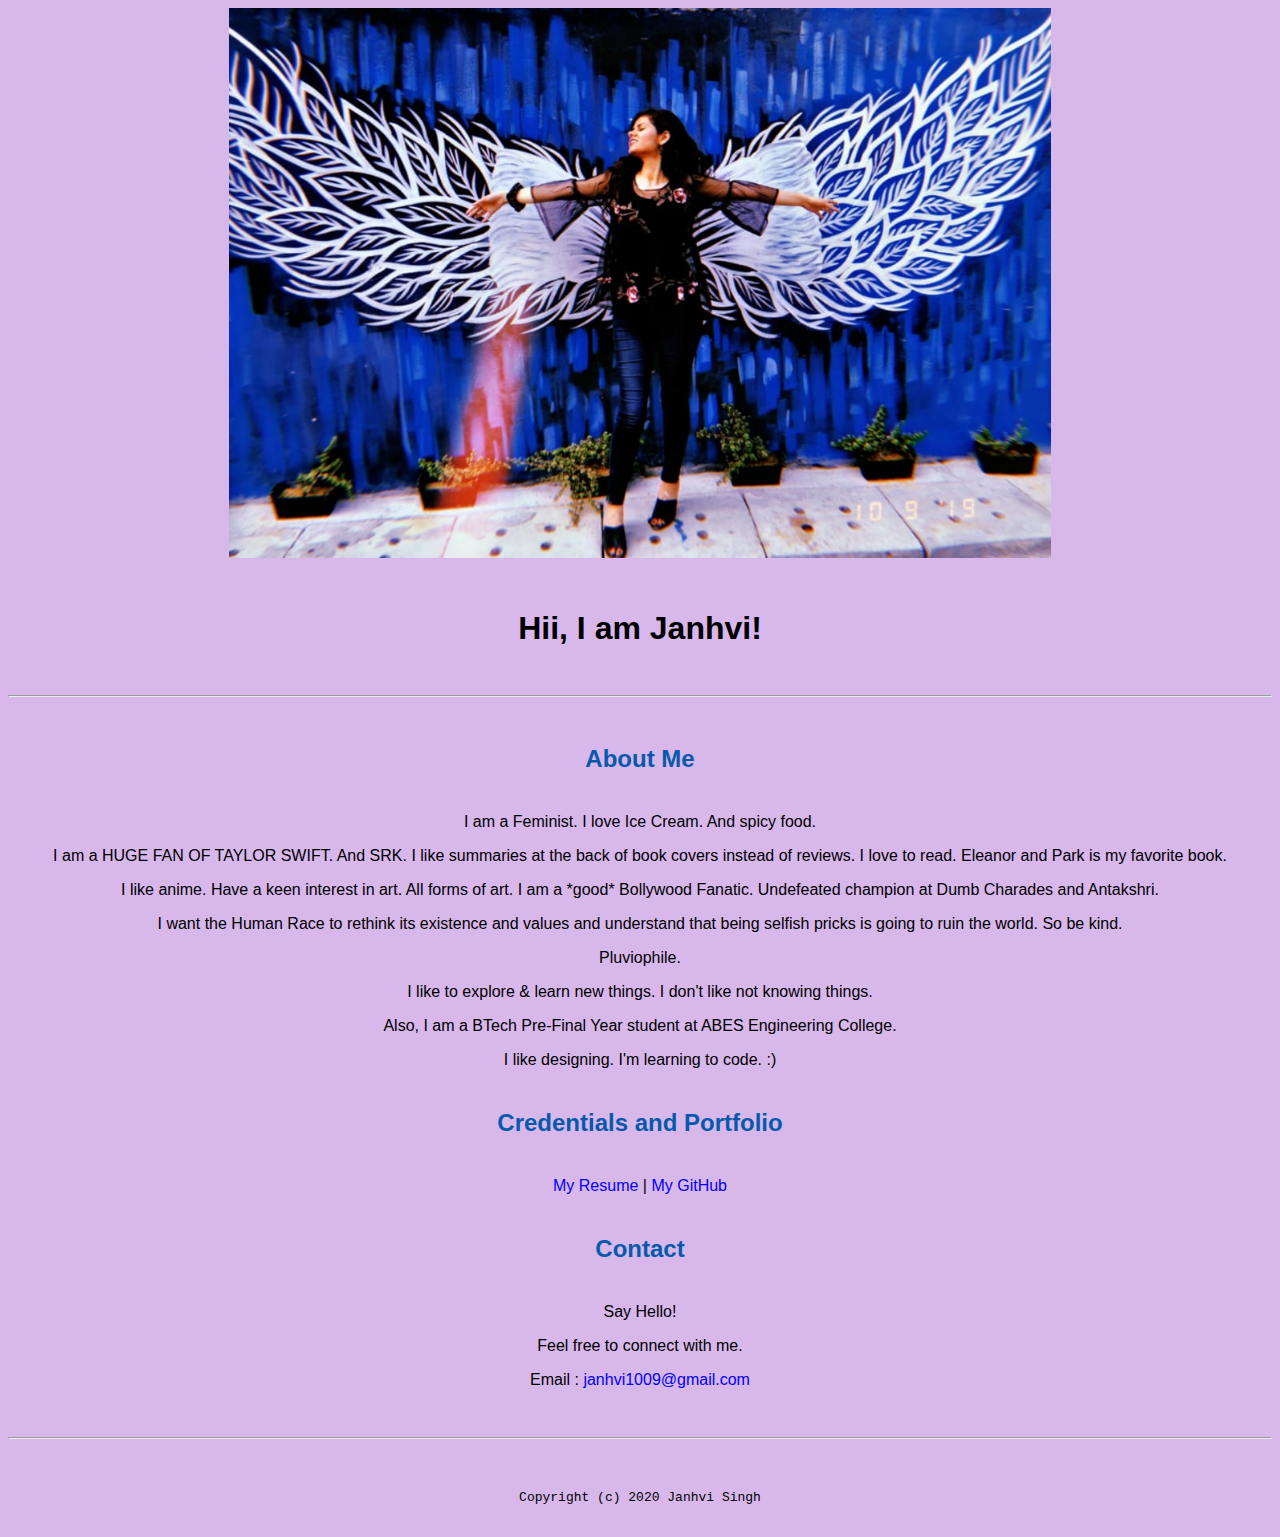
<file: index.html>
<!DOCTYPE html>

<html lang = "en">
    <header>
        <title>
            Janhvi Singh
        </title>
        <link rel="stylesheet" href="css/master.css">
        <link rel="apple-touch-icon" sizes="180x180" href="/apple-touch-icon.png">
        <link rel="icon" type="image/png" sizes="32x32" href="/favicon-32x32.png">
        <link rel="icon" type="image/png" sizes="16x16" href="/favicon-16x16.png">
        <link rel="manifest" href="/site.webmanifest">
        <meta name="viewport" content="width=device-width, initial-scale=1, shrink-to-fit=no">
        <meta name="name" content="Janhvi Singh's Portal">
        <meta name="robots" content="noindex, nofollow">
    </header>

    <body>
        <img src="images/hs.jpeg" alt="banner" width="65%">
        <h1>
            Hii, I am Janhvi!
        </h1>
        <hr>
        <h2>About Me</h2>
        <p>I am a Feminist. I love Ice Cream. And spicy food.</p>
        <p>I am a HUGE FAN OF TAYLOR SWIFT. And SRK. I like summaries at the back of book covers instead of reviews. I love to read. Eleanor and Park is my favorite book.</p>
        <p>I like anime. Have a keen interest in art. All forms of art. I am a *good* Bollywood Fanatic. Undefeated champion at Dumb Charades and Antakshri.</p>
        <p>I want the Human Race to rethink its existence and values and understand that being selfish pricks is going to ruin the world. So be kind.</p>
        <p>Pluviophile.</p>
        <p>I like to explore & learn new things. I don't like not knowing things.</p>
        <p>Also, I am a BTech Pre-Final Year student at ABES Engineering College.</p>
        <p>I like designing. I'm learning to code. :)</p>

        <h2>Credentials and Portfolio </h2>
        <p><a href="resume.html">My Resume</a> | <a href="https://github.com/janhninini">My GitHub</a> </p>
        <h2>Contact</h2>
        <p>Say Hello!</p>
        <p>Feel free to connect with me.</p>
        <p>Email : <a href="mailto:janhvi1009@gmail.com">janhvi1009@gmail.com</a> </p>
    </body>

    <footer>
        <hr>
        <code>
            Copyright (c) 2020 Janhvi Singh
        </code>
    </footer>
</html>
</file>
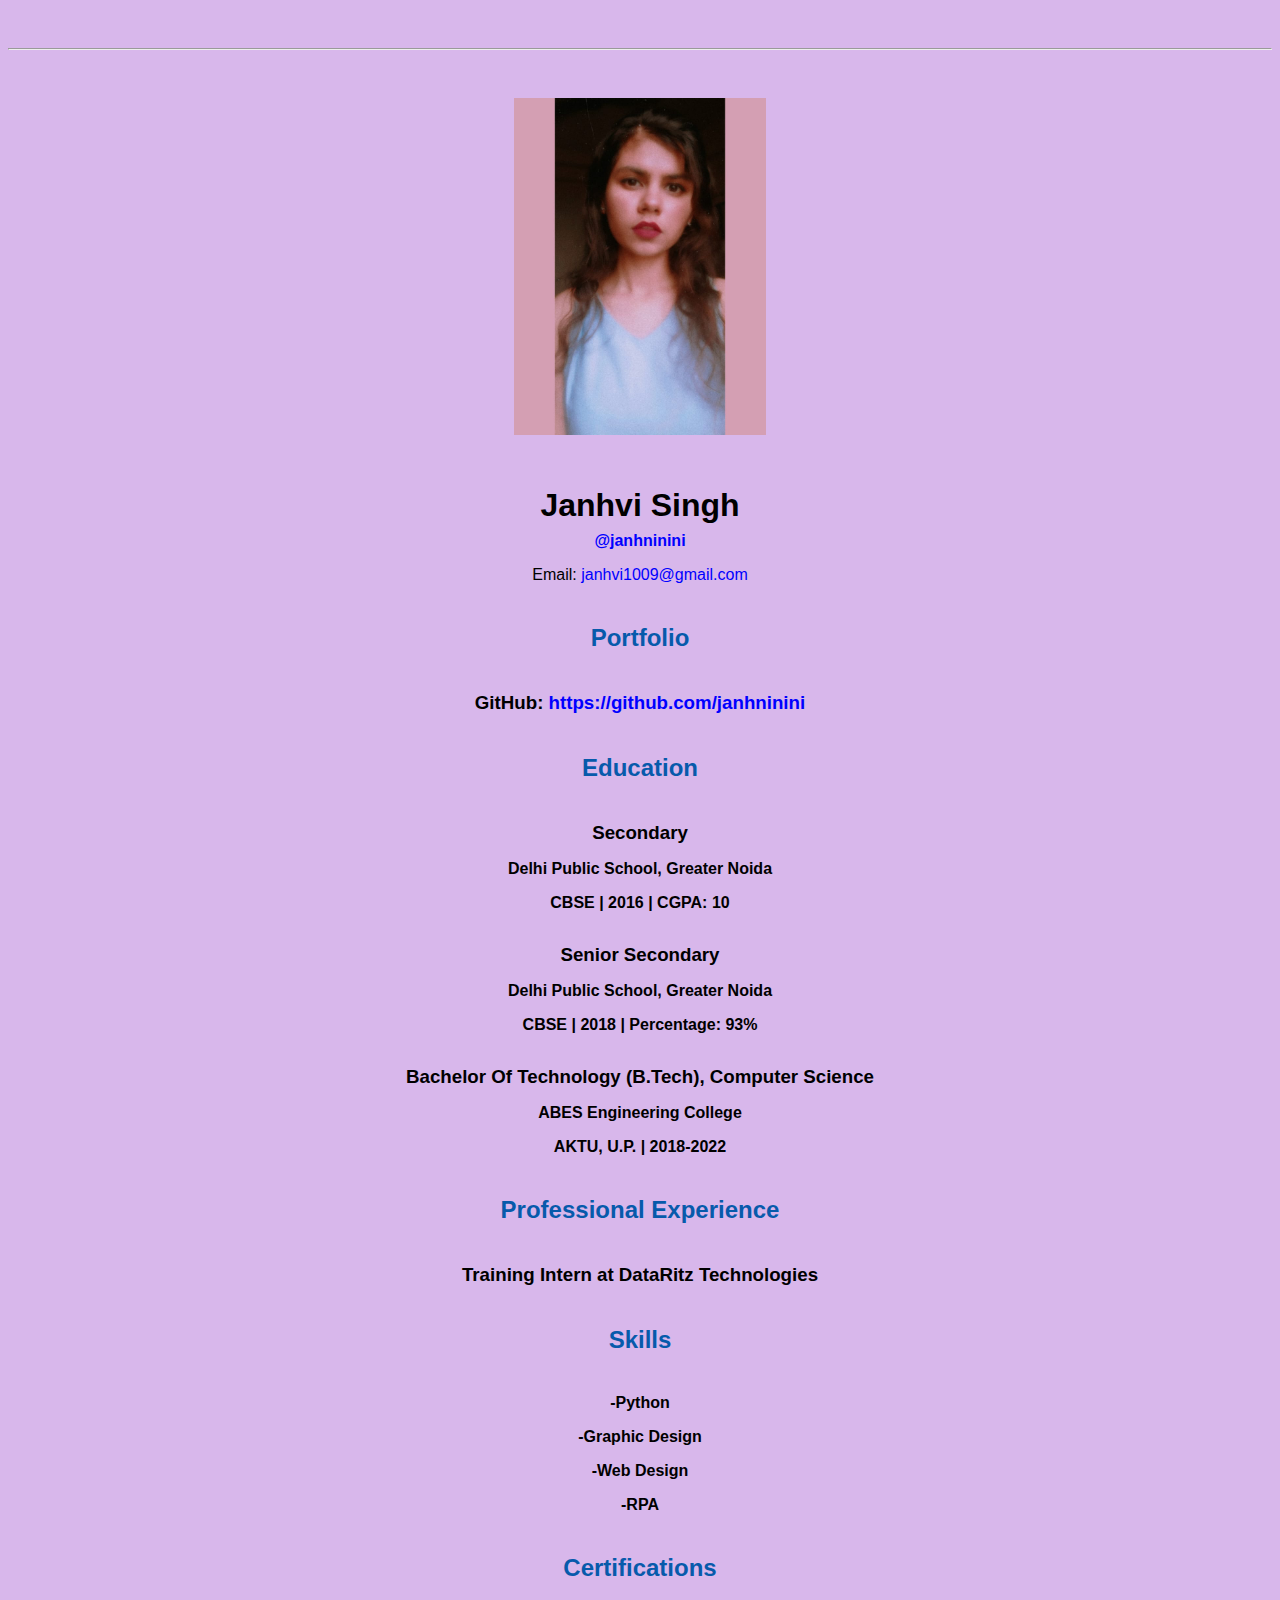
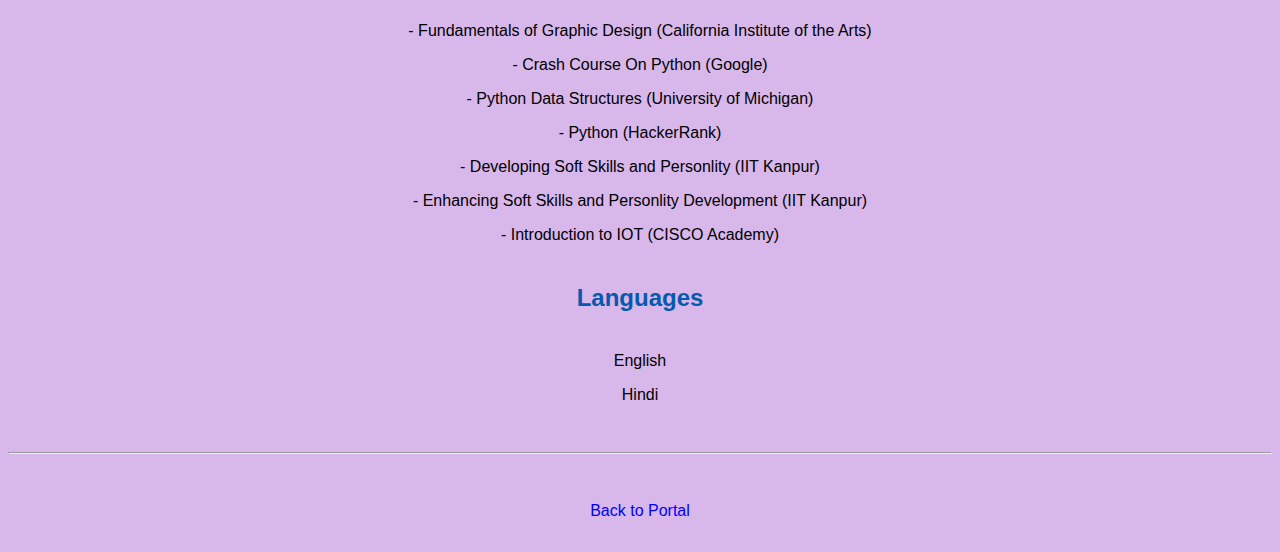
<file: resume.html>
<!DOCTYPE html>

<html lang="en">

<header>
    <title>Janhvi Singh's Resume</title>
    <link rel="stylesheet" href="css/master.css">
    <link rel="apple-touch-icon" sizes="180x180" href="/apple-touch-icon.png">
    <link rel="icon" type="image/png" sizes="32x32" href="/favicon-32x32.png">
    <link rel="icon" type="image/png" sizes="16x16" href="/favicon-16x16.png">
    <link rel="manifest" href="/site.webmanifest">
    <meta name="viewport" content="width=device-width, initial-scale=1, shrink-to-fit=no">
    <meta name="name" content="Janhvi Singh's Portal">
    <meta name="robots" content="noindex, nofollow">
</header>

<body>
    <hr>
    <img src="images/headshot.jpeg" alt="Headshot" width="20%">
    <h1>Janhvi Singh</h1>
    <h4><a href="https://www.instagram.com/janhninini/" target="_blank">@janhninini</a></h4>
    
    <p>Email: <a href="mailto:janhvi1009@gmail.com" target="_blank">janhvi1009@gmail.com</a></p>
    <h2>Portfolio</h2>
      <h3>GitHub: <a href="https://github.com/janhninini" target="_blank">https://github.com/janhninini</a></h3>

    <h2>Education</h2>
    <h3>Secondary</h3>
    <h4>Delhi Public School, Greater Noida</h4>
    <h4>CBSE | 2016 | CGPA: 10</h4>
    <h3>Senior Secondary</h3>
    <h4>Delhi Public School, Greater Noida</h4>
    <h4>CBSE | 2018 | Percentage: 93%</h4>
    <h3>Bachelor Of Technology (B.Tech), Computer Science</h3>
    <h4>ABES Engineering College</h4>
    <h4>AKTU, U.P. | 2018-2022</h4>

    <h2>Professional Experience</h2>

    <h3>Training Intern at DataRitz Technologies</h3>

    <h2>Skills</h2>
        <h4>-Python<h4>
        <h4>-Graphic Design</h4>
        <h4>-Web Design</h4>
        <h4>-RPA</h4>

    <h2>Certifications</h2>
        <p>- Fundamentals of Graphic Design (California Institute of the Arts)</p>
        <p>- Crash Course On Python (Google)</p>
        <p>- Python Data Structures (University of Michigan)</p>
        <p>- Python (HackerRank)</p>
        <p>- Developing Soft Skills and Personlity (IIT Kanpur)</p>
        <p>- Enhancing Soft Skills and Personlity Development (IIT Kanpur)</p>
        <p>- Introduction to IOT (CISCO Academy)</p>

    <h2>Languages</h2>
        <p>English</p>
        <p>Hindi</p>



</body>
 <footer>
     <hr>
     <p> <a href="index.html">Back to Portal</a></p>
 </footer>
</html>
</file>
<file: css/master.css>
a {
    color: blue;
    text-decoration: none;
}

a:hover {
    color: rgb(146, 11, 45);
    text-decoration: none;
}

body {
    background-color: rgb(216, 183, 235);
    color: black;
    font-family: 'Trebuchet MS', 'Lucida Sans Unicode', 'Lucida Grande', 'Lucida Sans', Arial, sans-serif;
    text-align: center;
}

footer {
    margin-top: 2rem;
    margin-bottom: 2rem;
}

h1 {
    margin-bottom: 0.5rem;
    margin-top: 3rem;
}

h2 {
    color: #075aab;
    margin-bottom: 2.5rem;
    margin-top: 2.5rem;
}

h3 {
    margin-bottom: 1rem;
    margin-top: 2rem;
}

h4 {
    margin-top: 0.5rem;
    margin-bottom: 1rem;
}

h5 {
    margin-top: 0.5rem;
}

hr {
    margin-bottom: 3rem;
    margin-top: 3rem;
}
</file>
